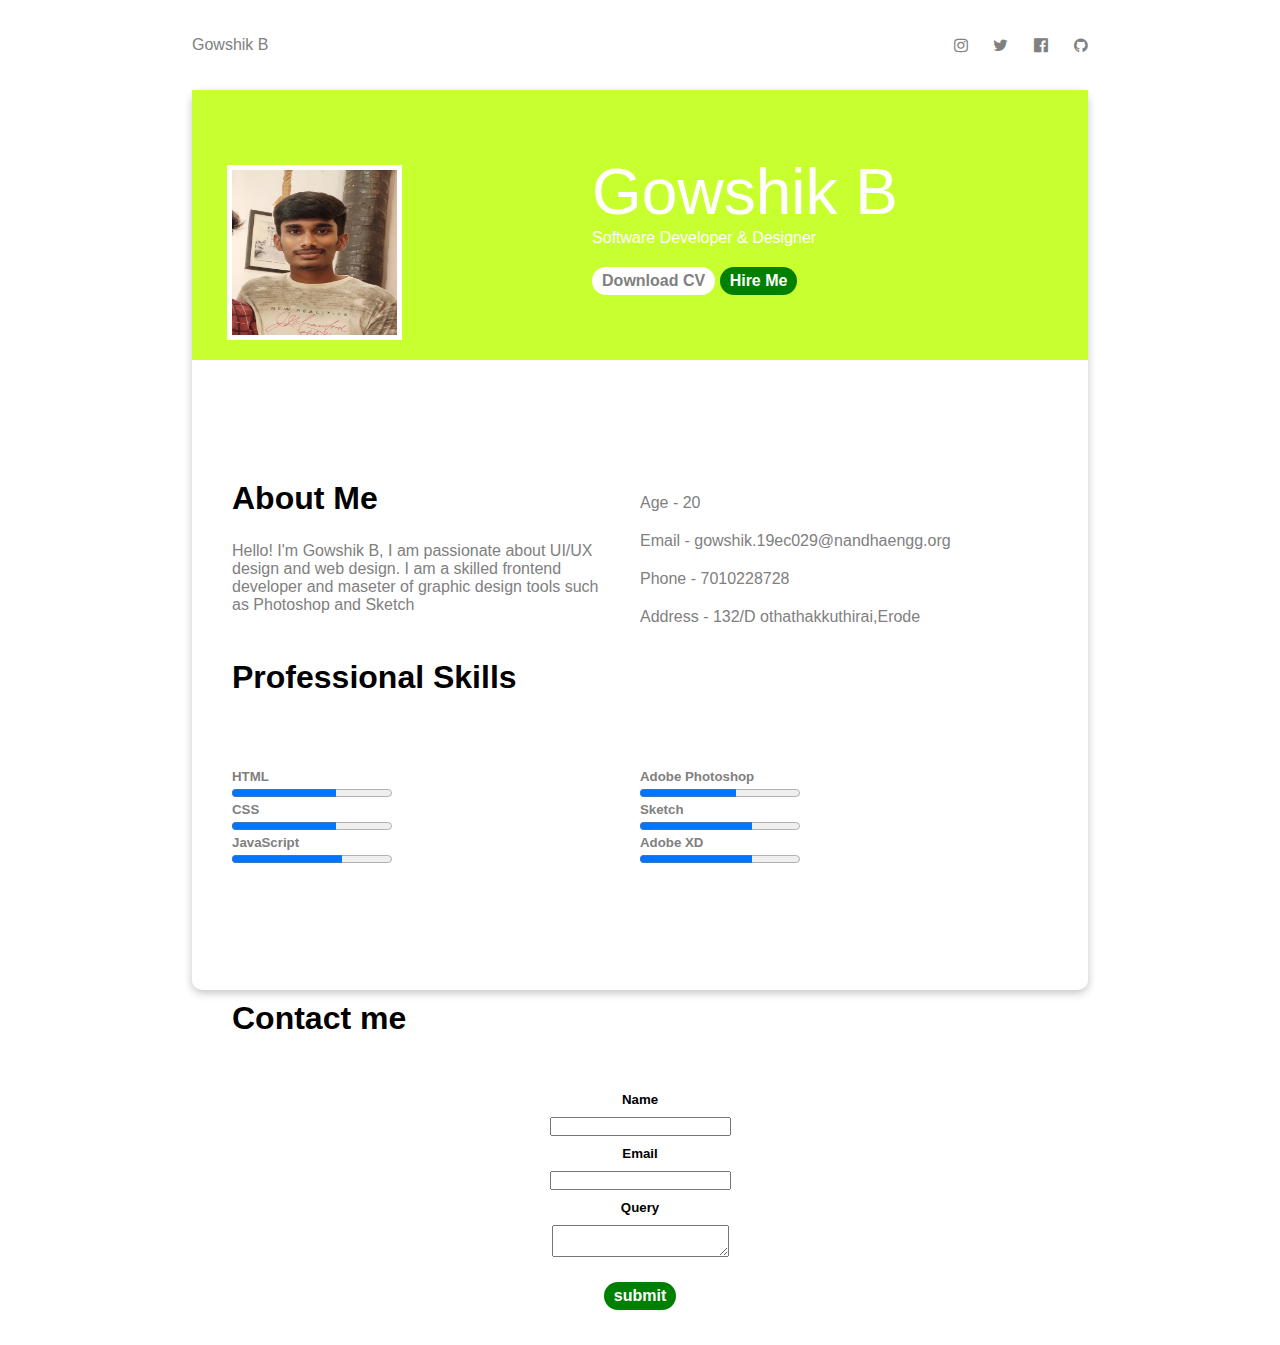
<file: Assignment/Team leader/ibm assessment 1(gowshik).html>
<!DOCTYPE html>
<html lang="en">
<head>
    <style> *{
        font-family: sans-serif;
        margin: 0;
        padding: 0;
        box-sizing: border-box;
    }
    
    /* for top bar */
    .nav-container{
        height: 10vh;
        width: 70%;
        display: block;
        margin: auto;
    }
    
    .nav-bar{
        height: inherit;
        width: 100%;
        color: gray;
        display: flex;
        align-items: center;
        justify-content: space-between;
    }
    
    .icons{
        height: inherit;
        width: 15%;
        display: flex;
        align-items: center;
        justify-content: space-between;
    }
    
    /* for body section */
    .section-container{
        min-height: 100vh;
        width: 70%;
        display: block;
        margin: auto;
        box-shadow: rgba(0, 0, 0, 0.24) 0px 3px 8px;
        border-radius: 10px;
    }
    
    .overview{
        height: 30vh;
        width: 100%;
        background-color:rgb(200, 255, 47);
        display: flex;
    }
    
    .pic{
        margin-left: 35px;
        margin-top: 75px;
        width: 175px;
        height: 175px;
        border: 5px solid white;
    }
    
    .details-wrapper{
        display: block;
        margin: auto;
    }
    
    .overview-details{
        color: white;
    }
    
    .Header-Name{
        font-size: 4em;
    }
    .Description{
        font-weight: lighter;
        font-size: 1em;
        margin-bottom: 20px;
    }
    
    button{
        font-size: 1em;
        border-radius: 25px;
    }
    .button1{
        background-color: white;
        font-weight: bolder;
        padding: 5px 10px;
        border: none;
        color: gray;
    }
    .button2{
        background-color: green;
        font-weight: bolder;
        padding: 5px 10px;
        border: none;
        color: white;
    }
    
    /* About Me section */
    .aboutMe{
        margin-top: 110px;
        height: 100%;
        width: 100%;
        display: flex;
        justify-content: space-between;
    }
    
    .aboutme-left{
        width: 50%;
        height: 100%;
        padding: 10px 40px;
    }
    .aboutme-left p{
        padding: 25px 0px;
        color: gray;
    }
    .aboutme-right{
        display: flex;
        align-items: center;
        width: 50%;
        height: relative;
    }
    .aboutme-right ul{
        color: gray;
    }
    .aboutme-right ul li{
        padding: 10px 0px;
        text-decoration: none;
        list-style-type: none;
    }
    
    .skills-header{
        padding: 10px 40px;
    }
    .skills{
        color: gray;
        height: 25vh;
        display: flex;
        align-items: center;
    }
    .skills-left{
        width: 50%;
        padding: 10px 40px;
    }
    .skills progress{
        color:rgba(0, 0, 0, 0.24);
    }
    
    .contact-me-header{
        width: 70%;
        display: block;
        margin: auto;
        padding: 10px 40px;
    }
    .contact-me{
        padding: 25px;
        height: auto;
        width: 70%;
        display: block;
        margin: auto;
    }
    .form-container{
        width: 100%;
        display: flex;
        flex-direction: column;
        align-items: center;
        justify-content: center;
        padding: 10px 0px;
    }
    .form-container h5{
        padding: 10px 0px;
    }
    .form-container button{
        margin-top: 25px;
        background-color: green;
        font-weight: bolder;
        padding: 5px 10px;
        border: none;
        color: white;
    } 
    <meta charset="UTF-8">
    <meta http-equiv="X-UA-Compatible" content="IE=edge">
    <meta name="viewport" content="width=device-width, initial-scale=1.0">
    <link rel="stylesheet" href="./index.css">
    <title>My CV</title>
    <!--Google fonts link for Roboto-->
    <style>
        @import url('https://fonts.googleapis.com/css2?family=Roboto:wght@500&display=swap');
    </style>
    <!--Font Awesome CDN link (for icons) -->
    <link rel="stylesheet" href="https://cdnjs.cloudflare.com/ajax/libs/font-awesome/4.7.0/css/font-awesome.min.css">
</head>
<body>
    <!--The Top bar-->
    <top class="nav-container">
        <top class="nav-bar">
            <p>Gowshik B</p>
            <div class="icons">
                <i class="fa fa-instagram"></i>
                <i class="fa fa-twitter"></i>
                <i class="fa fa-facebook-official"></i>
                <i class="fa fa-github"></i>
            </div>
        </top>
    </top>

    <!--CV Container-->
    <section class="section-container">
        <!--Overview-->
        <div class="overview">
            <img class="pic" src="./GOWSHIK B pht.jpeg">
           

            <div class="details-wrapper">
               <div class="overview-details">
                    <p class="Header-Name">Gowshik B</p>
                    <p class="Description">Software Developer & Designer</p>
                    <div class="buttons-group">
                        <button class="button1" type="submit">Download CV</button>
                        <button class="button2" type="submit">Hire Me</button>
                    </div>
                </div>
            </div>
        </div>
        <!--About Me-->
        <div class="aboutMe">
            <div class="aboutme-left">
                <h1>About Me</h1>
                <p>Hello! I'm Gowshik B, I am passionate about UI/UX design and web design. I am a skilled frontend developer and maseter of graphic design tools such as Photoshop and Sketch</p>
            </div>
            <div class="aboutme-right">
                <ul>
                    <li>Age     -  20</li>
                    <li>Email   - gowshik.19ec029@nandhaengg.org</li>
                    <li>Phone   - 7010228728</li>
                    <li>Address - 132/D othathakkuthirai,Erode</li>
                </ul>
            </div>
        </div>
        <!--Skills-->
        <h1 class="skills-header">Professional Skills</h1>
        <div class="skills">
            <div class="skills-left">
                <h5>HTML</h5>
                <progress value = "65" max = "100"></progress>
                <h5>CSS</h5>
                <progress value = "65" max = "100"></progress>
                <h5>JavaScript</h5>
                <progress value = "69" max = "100"></progress>
            </div>
            <div class="skills-right">
                <h5>Adobe Photoshop</h5>
                <progress value = "60" max = "100"></progress>
                <h5>Sketch</h5>
                <progress value = "70" max = "100"></progress>
                <h5>Adobe XD</h5>
                <progress value = "70" max = "100"></progress>
            </div>
        </div>
    </section>

    <!--Contact Me form-->
    <h1 class="contact-me-header">Contact me</h1>
    <form class="contact-me" id="contact-me">
        <div class="form-container">
            <h5>Name</h5>
            <input type="text">
            <h5>Email</h5>
            <input type="text">
            <h5>Query</h5>
            <textarea name="Query" form="contact-me"></textarea>
            <button type="submit">submit</button>
        </div>
    </form>
</body>
</html>
</file>
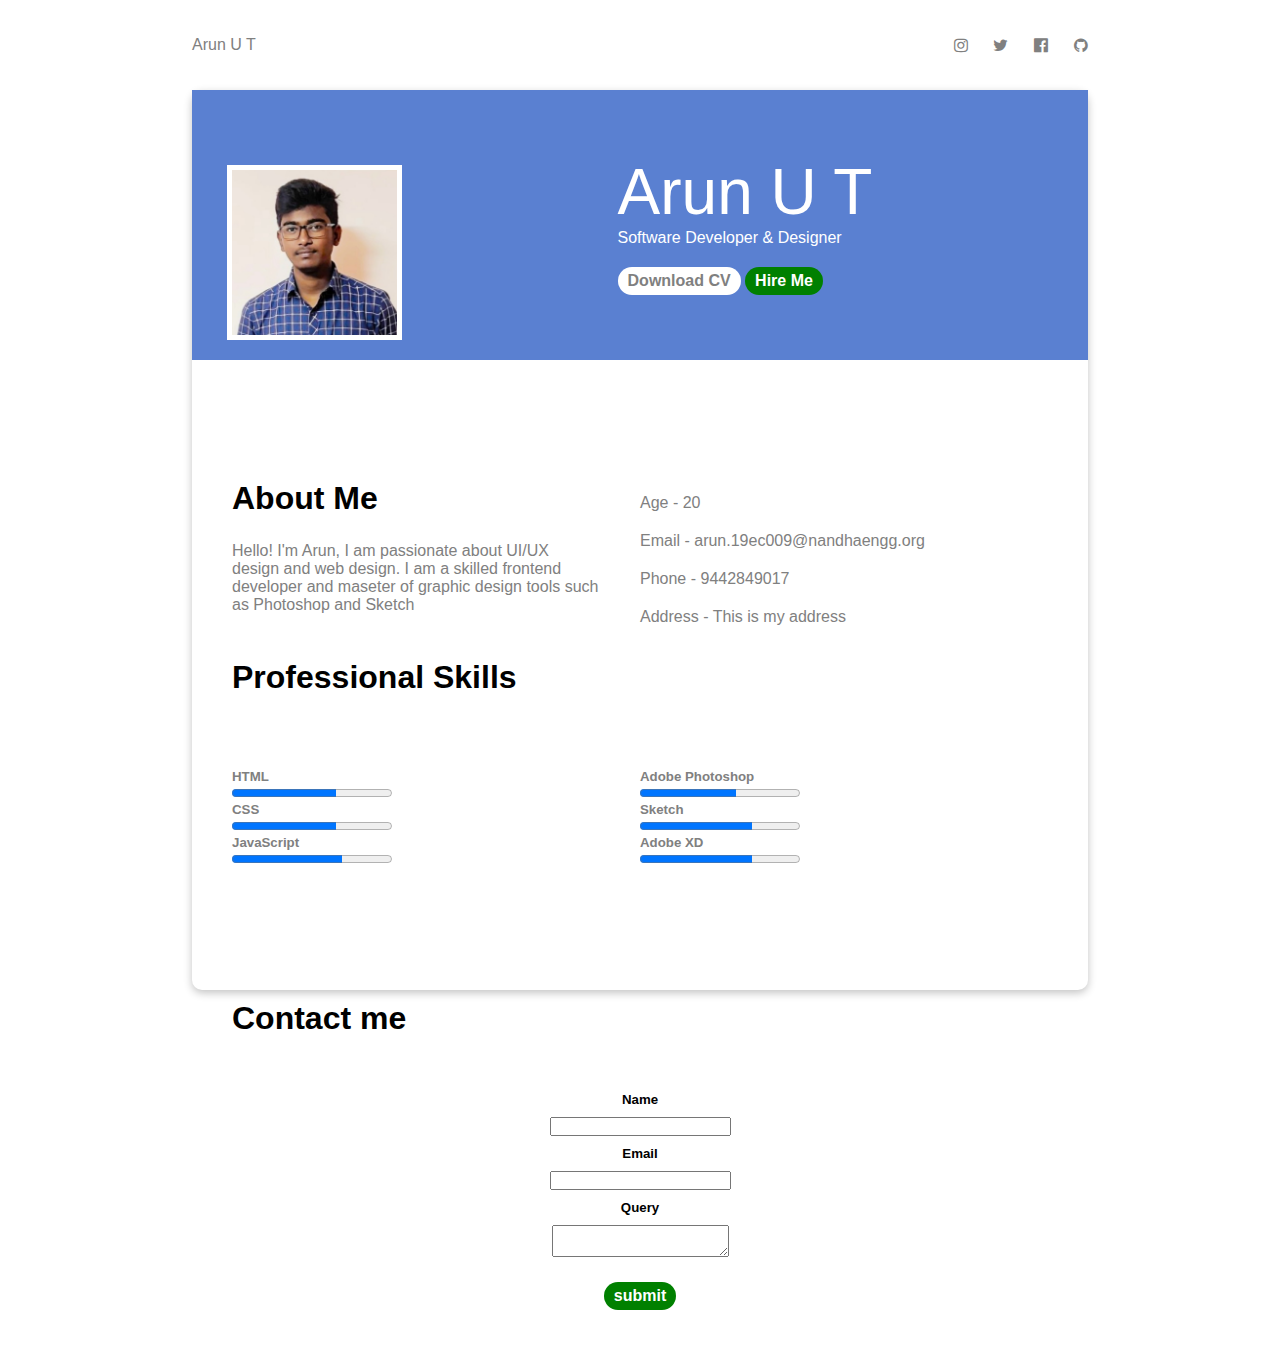
<file: Assignment/Team member 1/ibm assessment 1(arun).html>
<!DOCTYPE html>
<html lang="en">
<head>
    <style> *{
        font-family: sans-serif;
        margin: 0;
        padding: 0;
        box-sizing: border-box;
    }
    
    /* for top bar */
    .nav-container{
        height: 10vh;
        width: 70%;
        display: block;
        margin: auto;
    }
    
    .nav-bar{
        height: inherit;
        width: 100%;
        color: gray;
        display: flex;
        align-items: center;
        justify-content: space-between;
    }
    
    .icons{
        height: inherit;
        width: 15%;
        display: flex;
        align-items: center;
        justify-content: space-between;
    }
    
    /* for body section */
    .section-container{
        min-height: 100vh;
        width: 70%;
        display: block;
        margin: auto;
        box-shadow: rgba(0, 0, 0, 0.24) 0px 3px 8px;
        border-radius: 10px;
    }
    
    .overview{
        height: 30vh;
        width: 100%;
        background-color: #5a80d1;
        display: flex;
    }
    
    .pic{
        margin-left: 35px;
        margin-top: 75px;
        width: 175px;
        height: 175px;
        border: 5px solid white;
    }
    
    .details-wrapper{
        display: block;
        margin: auto;
    }
    
    .overview-details{
        color: white;
    }
    
    .Header-Name{
        font-size: 4em;
    }
    .Description{
        font-weight: lighter;
        font-size: 1em;
        margin-bottom: 20px;
    }
    
    button{
        font-size: 1em;
        border-radius: 25px;
    }
    .button1{
        background-color: white;
        font-weight: bolder;
        padding: 5px 10px;
        border: none;
        color: gray;
    }
    .button2{
        background-color: green;
        font-weight: bolder;
        padding: 5px 10px;
        border: none;
        color: white;
    }
    
    /* About Me section */
    .aboutMe{
        margin-top: 110px;
        height: 100%;
        width: 100%;
        display: flex;
        justify-content: space-between;
    }
    
    .aboutme-left{
        width: 50%;
        height: 100%;
        padding: 10px 40px;
    }
    .aboutme-left p{
        padding: 25px 0px;
        color: gray;
    }
    .aboutme-right{
        display: flex;
        align-items: center;
        width: 50%;
        height: relative;
    }
    .aboutme-right ul{
        color: gray;
    }
    .aboutme-right ul li{
        padding: 10px 0px;
        text-decoration: none;
        list-style-type: none;
    }
    
    .skills-header{
        padding: 10px 40px;
    }
    .skills{
        color: gray;
        height: 25vh;
        display: flex;
        align-items: center;
    }
    .skills-left{
        width: 50%;
        padding: 10px 40px;
    }
    .skills progress{
        color:rgba(0, 0, 0, 0.24);
    }
    
    .contact-me-header{
        width: 70%;
        display: block;
        margin: auto;
        padding: 10px 40px;
    }
    .contact-me{
        padding: 25px;
        height: auto;
        width: 70%;
        display: block;
        margin: auto;
    }
    .form-container{
        width: 100%;
        display: flex;
        flex-direction: column;
        align-items: center;
        justify-content: center;
        padding: 10px 0px;
    }
    .form-container h5{
        padding: 10px 0px;
    }
    .form-container button{
        margin-top: 25px;
        background-color: green;
        font-weight: bolder;
        padding: 5px 10px;
        border: none;
        color: white;
    } 
    <meta charset="UTF-8">
    <meta http-equiv="X-UA-Compatible" content="IE=edge">
    <meta name="viewport" content="width=device-width, initial-scale=1.0">
    <link rel="stylesheet" href="./index.css">
    <title>My CV</title>
    <!--Google fonts link for Roboto-->
    <style>
        @import url('https://fonts.googleapis.com/css2?family=Roboto:wght@500&display=swap');
    </style>
    <!--Font Awesome CDN link (for icons) -->
    <link rel="stylesheet" href="https://cdnjs.cloudflare.com/ajax/libs/font-awesome/4.7.0/css/font-awesome.min.css">
</head>
<body>
    <!--The Top bar-->
    <top class="nav-container">
        <top class="nav-bar">
            <p>Arun U T</p>
            <div class="icons">
                <i class="fa fa-instagram"></i>
                <i class="fa fa-twitter"></i>
                <i class="fa fa-facebook-official"></i>
                <i class="fa fa-github"></i>
            </div>
        </top>
    </top>

    <!--CV Container-->
    <section class="section-container">
        <!--Overview-->
        <div class="overview">
            <img class="pic" src="./ARUN UT pht 1 (1).jpg">
           

            <div class="details-wrapper">
               <div class="overview-details">
                    <p class="Header-Name">Arun U T</p>
                    <p class="Description">Software Developer & Designer</p>
                    <div class="buttons-group">
                        <button class="button1" type="submit">Download CV</button>
                        <button class="button2" type="submit">Hire Me</button>
                    </div>
                </div>
            </div>
        </div>
        <!--About Me-->
        <div class="aboutMe">
            <div class="aboutme-left">
                <h1>About Me</h1>
                <p>Hello! I'm Arun, I am passionate about UI/UX design and web design. I am a skilled frontend developer and maseter of graphic design tools such as Photoshop and Sketch</p>
            </div>
            <div class="aboutme-right">
                <ul>
                    <li>Age     -  20</li>
                    <li>Email   - arun.19ec009@nandhaengg.org</li>
                    <li>Phone   - 9442849017</li>
                    <li>Address - This is my address</li>
                </ul>
            </div>
        </div>
        <!--Skills-->
        <h1 class="skills-header">Professional Skills</h1>
        <div class="skills">
            <div class="skills-left">
                <h5>HTML</h5>
                <progress value = "65" max = "100"></progress>
                <h5>CSS</h5>
                <progress value = "65" max = "100"></progress>
                <h5>JavaScript</h5>
                <progress value = "69" max = "100"></progress>
            </div>
            <div class="skills-right">
                <h5>Adobe Photoshop</h5>
                <progress value = "60" max = "100"></progress>
                <h5>Sketch</h5>
                <progress value = "70" max = "100"></progress>
                <h5>Adobe XD</h5>
                <progress value = "70" max = "100"></progress>
            </div>
        </div>
    </section>

    <!--Contact Me form-->
    <h1 class="contact-me-header">Contact me</h1>
    <form class="contact-me" id="contact-me">
        <div class="form-container">
            <h5>Name</h5>
            <input type="text">
            <h5>Email</h5>
            <input type="text">
            <h5>Query</h5>
            <textarea name="Query" form="contact-me"></textarea>
            <button type="submit">submit</button>
        </div>
    </form>
</body>
</html>
</file>
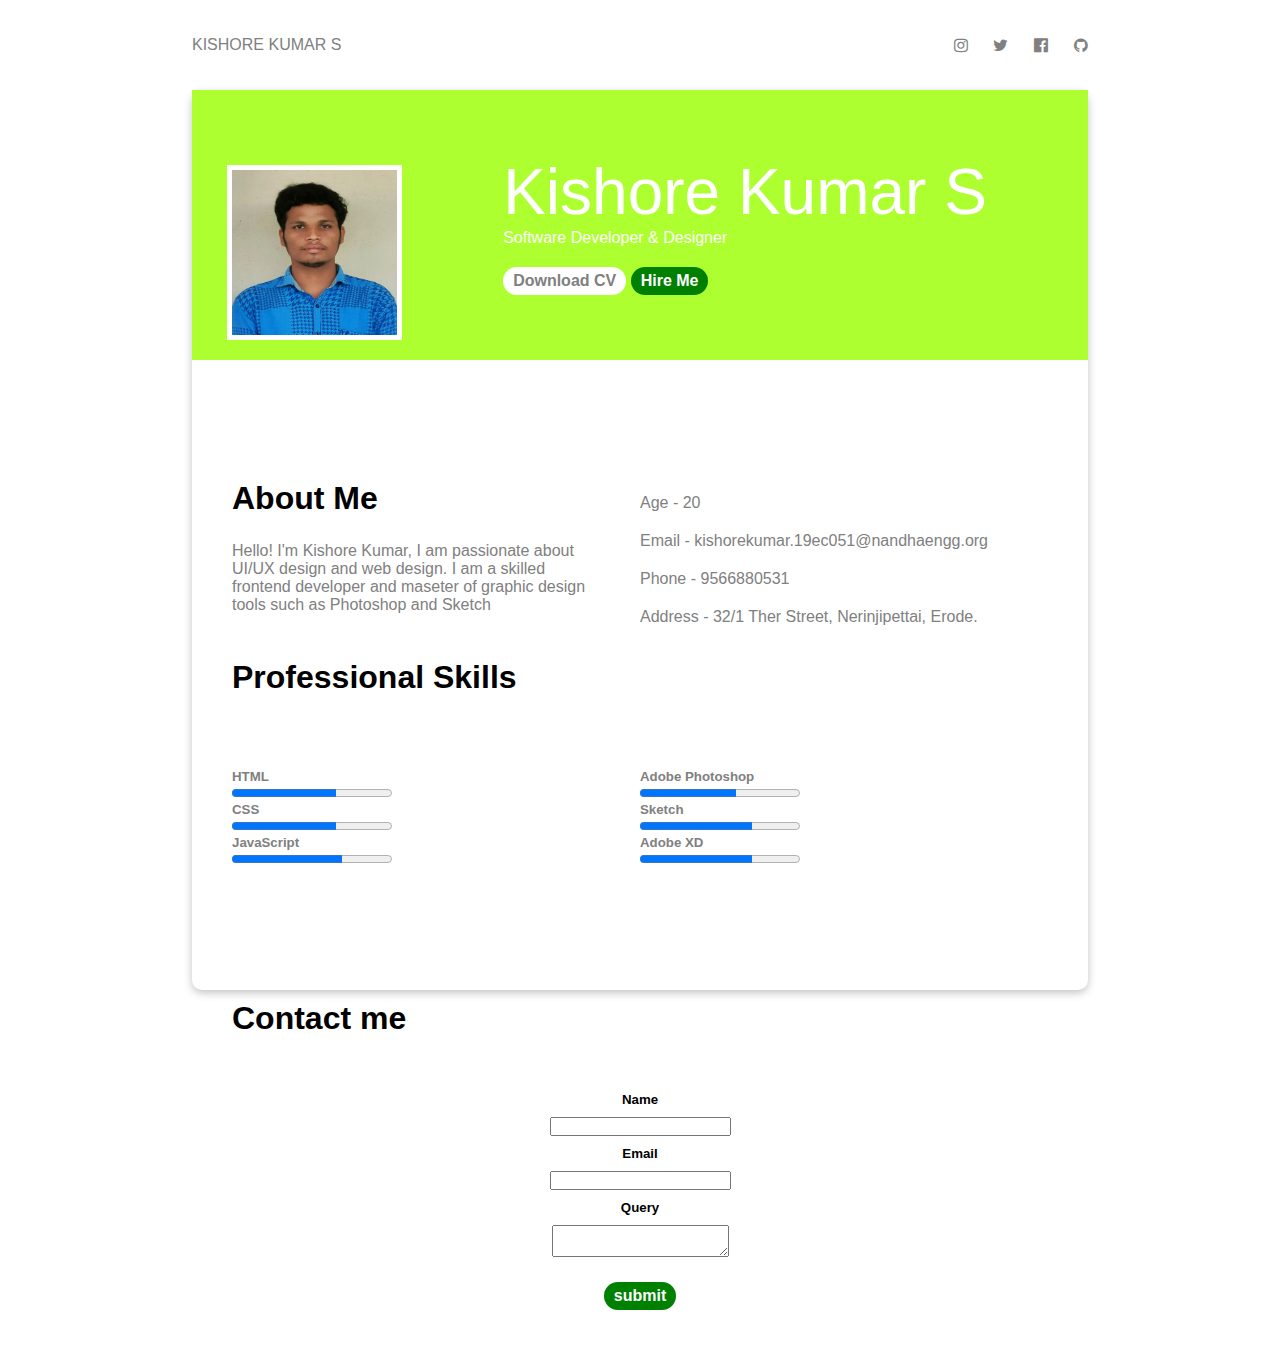
<file: Assignment/Team member 2/ibm assessment 1(kishore).html>
<!DOCTYPE html>
<html lang="en">
<head>
    <style> *{
        font-family: sans-serif;
        margin: 0;
        padding: 0;
        box-sizing: border-box;
    }
    
    /* for top bar */
    .nav-container{
        height: 10vh;
        width: 70%;
        display: block;
        margin: auto;
    }
    
    .nav-bar{
        height: inherit;
        width: 100%;
        color: gray;
        display: flex;
        align-items: center;
        justify-content: space-between;
    }
    
    .icons{
        height: inherit;
        width: 15%;
        display: flex;
        align-items: center;
        justify-content: space-between;
    }
    
    /* for body section */
    .section-container{
        min-height: 100vh;
        width: 70%;
        display: block;
        margin: auto;
        box-shadow: rgba(0, 0, 0, 0.24) 0px 3px 8px;
        border-radius: 10px;
    }
    
    .overview{
        height: 30vh;
        width: 100%;
        background-color:greenyellow;
        display: flex;
    }
    
    .pic{
        margin-left: 35px;
        margin-top: 75px;
        width: 175px;
        height: 175px;
        border: 5px solid white;
    }
    
    .details-wrapper{
        display: block;
        margin: auto;
    }
    
    .overview-details{
        color: white;
    }
    
    .Header-Name{
        font-size: 4em;
    }
    .Description{
        font-weight: lighter;
        font-size: 1em;
        margin-bottom: 20px;
    }
    
    button{
        font-size: 1em;
        border-radius: 25px;
    }
    .button1{
        background-color: white;
        font-weight: bolder;
        padding: 5px 10px;
        border: none;
        color: gray;
    }
    .button2{
        background-color: green;
        font-weight: bolder;
        padding: 5px 10px;
        border: none;
        color: white;
    }
    
    /* About Me section */
    .aboutMe{
        margin-top: 110px;
        height: 100%;
        width: 100%;
        display: flex;
        justify-content: space-between;
    }
    
    .aboutme-left{
        width: 50%;
        height: 100%;
        padding: 10px 40px;
    }
    .aboutme-left p{
        padding: 25px 0px;
        color: gray;
    }
    .aboutme-right{
        display: flex;
        align-items: center;
        width: 50%;
        height: relative;
    }
    .aboutme-right ul{
        color: gray;
    }
    .aboutme-right ul li{
        padding: 10px 0px;
        text-decoration: none;
        list-style-type: none;
    }
    
    .skills-header{
        padding: 10px 40px;
    }
    .skills{
        color: gray;
        height: 25vh;
        display: flex;
        align-items: center;
    }
    .skills-left{
        width: 50%;
        padding: 10px 40px;
    }
    .skills progress{
        color:rgba(0, 0, 0, 0.24);
    }
    
    .contact-me-header{
        width: 70%;
        display: block;
        margin: auto;
        padding: 10px 40px;
    }
    .contact-me{
        padding: 25px;
        height: auto;
        width: 70%;
        display: block;
        margin: auto;
    }
    .form-container{
        width: 100%;
        display: flex;
        flex-direction: column;
        align-items: center;
        justify-content: center;
        padding: 10px 0px;
    }
    .form-container h5{
        padding: 10px 0px;
    }
    .form-container button{
        margin-top: 25px;
        background-color: green;
        font-weight: bolder;
        padding: 5px 10px;
        border: none;
        color: white;
    } 
    <meta charset="UTF-8">
    <meta http-equiv="X-UA-Compatible" content="IE=edge">
    <meta name="viewport" content="width=device-width, initial-scale=1.0">
    <link rel="stylesheet" href="./index.css">
    <title>My CV</title>
    <!--Google fonts link for Roboto-->
    <style>
        @import url('https://fonts.googleapis.com/css2?family=Roboto:wght@500&display=swap');
    </style>
    <!--Font Awesome CDN link (for icons) -->
    <link rel="stylesheet" href="https://cdnjs.cloudflare.com/ajax/libs/font-awesome/4.7.0/css/font-awesome.min.css">
</head>
<body>
    <!--The Top bar-->
    <top class="nav-container">
        <top class="nav-bar">
            <p>KISHORE KUMAR S</p>
            <div class="icons">
                <i class="fa fa-instagram"></i>
                <i class="fa fa-twitter"></i>
                <i class="fa fa-facebook-official"></i>
                <i class="fa fa-github"></i>
            </div>
        </top>
    </top>

    <!--CV Container-->
    <section class="section-container">
        <!--Overview-->
        <div class="overview">
            <img class="pic" src="./KISHORE KUMAR pht.jpeg">
           

            <div class="details-wrapper">
               <div class="overview-details">
                    <p class="Header-Name">Kishore Kumar S</p>
                    <p class="Description">Software Developer & Designer</p>
                    <div class="buttons-group">
                        <button class="button1" type="submit">Download CV</button>
                        <button class="button2" type="submit">Hire Me</button>
                    </div>
                </div>
            </div>
        </div>
        <!--About Me-->
        <div class="aboutMe">
            <div class="aboutme-left">
                <h1>About Me</h1>
                <p>Hello! I'm Kishore Kumar, I am passionate about UI/UX design and web design. I am a skilled frontend developer and maseter of graphic design tools such as Photoshop and Sketch</p>
            </div>
            <div class="aboutme-right">
                <ul>
                    <li>Age     -  20</li>
                    <li>Email   - kishorekumar.19ec051@nandhaengg.org</li>
                    <li>Phone   - 9566880531</li>
                    <li>Address - 32/1 Ther Street, Nerinjipettai, Erode.</li>
                </ul>
            </div>
        </div>
        <!--Skills-->
        <h1 class="skills-header">Professional Skills</h1>
        <div class="skills">
            <div class="skills-left">
                <h5>HTML</h5>
                <progress value = "65" max = "100"></progress>
                <h5>CSS</h5>
                <progress value = "65" max = "100"></progress>
                <h5>JavaScript</h5>
                <progress value = "69" max = "100"></progress>
            </div>
            <div class="skills-right">
                <h5>Adobe Photoshop</h5>
                <progress value = "60" max = "100"></progress>
                <h5>Sketch</h5>
                <progress value = "70" max = "100"></progress>
                <h5>Adobe XD</h5>
                <progress value = "70" max = "100"></progress>
            </div>
        </div>
    </section>

    <!--Contact Me form-->
    <h1 class="contact-me-header">Contact me</h1>
    <form class="contact-me" id="contact-me">
        <div class="form-container">
            <h5>Name</h5>
            <input type="text">
            <h5>Email</h5>
            <input type="text">
            <h5>Query</h5>
            <textarea name="Query" form="contact-me"></textarea>
            <button type="submit">submit</button>
        </div>
    </form>
</body>
</html>
</file>
